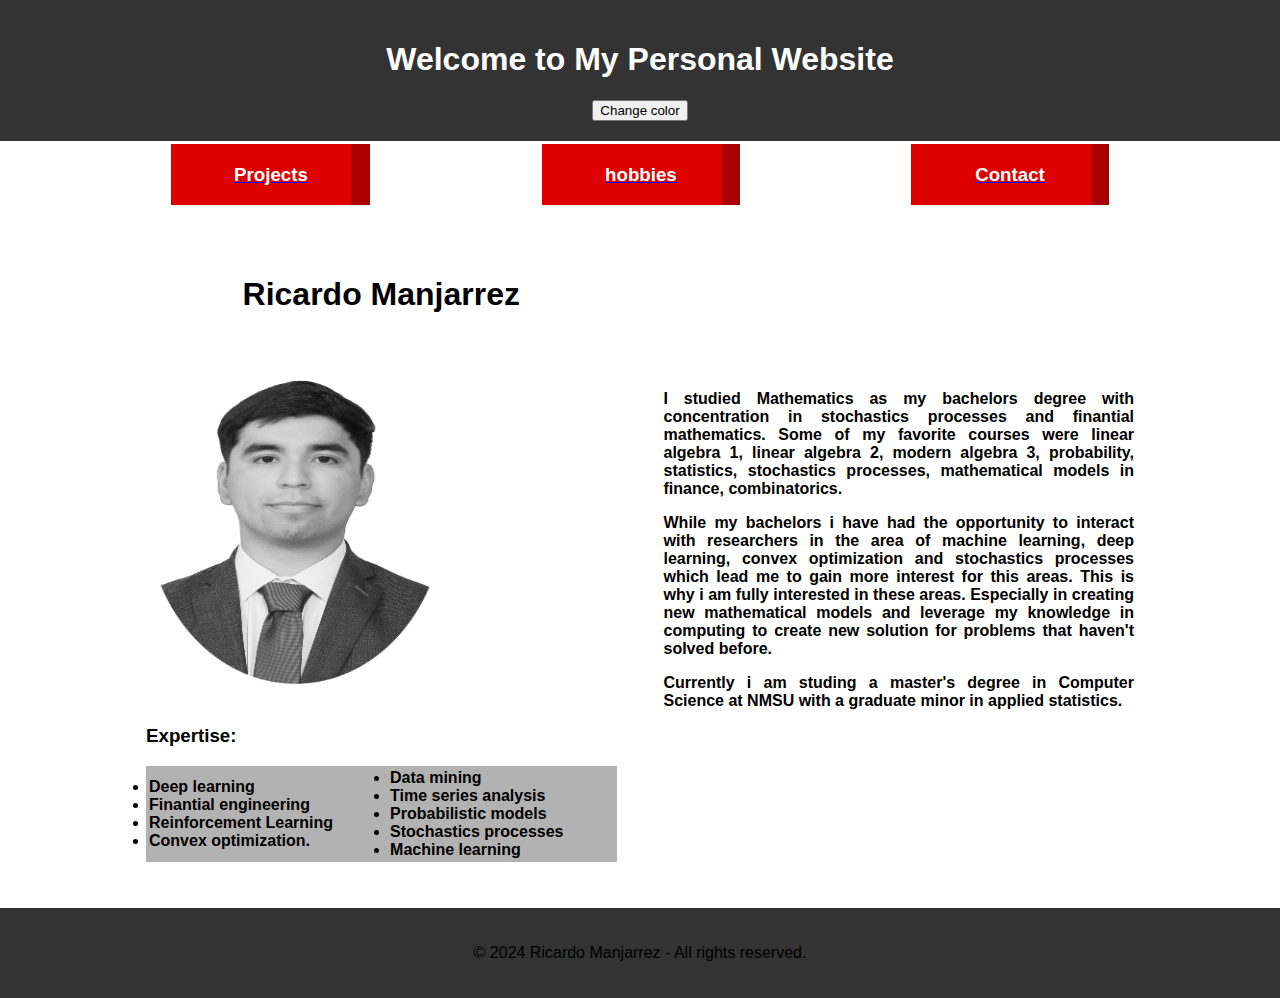
<file: index.html>
<!DOCTYPE html>
<html lang="en">
<head>
    <link rel="stylesheet" href="color.css">
    <meta charset="UTF-8">
    <meta name="viewport" content="width=device-width, initial-scale=1.0">
    <title>Personal Website</title>
</head>
<body>
    <header style="background-color: #333; color: #fff; text-align: center; padding: 20px;">
        <h1>Welcome to My Personal Website</h1>
        <!--Extra Point-->
        <button id="themeToggle">Change color</button>

        <script>
            document.getElementById("themeToggle").onclick = function(){
                document.getElementsByTagName("body")[0].classList.toggle("dark");
            };
        </script>
    </header>
    <table class="urls">
        <tr>
            <th width="300"></th>
            <th id="white1"width="300">
                <a href="projects.html" target="_blank" shape=""><h3 style="color: white;">Projects</h3></a>
            </th>
            <th width="300"></th>
            <th id="white1" width="300">
                <a href="hobbys.html" target="_blank"><h3 style="color: white;">hobbies</h3></a>
            </th>
            <th width="300"></th>
            <th id="white1" width="300">
                <a href="Contact.html" target="_blank"><h3 style="color: white;">Contact</h3></a>
            </th>
            <th width="300"></th>
        </tr>

    </table>
    <table class="table1">
        <tr>
            <th class="block0" width="500">
                    <h1 class="name">Ricardo Manjarrez</h1>
                    <img src="foto ovalada.png" width="300" height="350">
                    <br>
                    <br>
                    <table id="Expertise" width="100%">
                        <tr>
                            <p style="text-align: center;"> <h3>Expertise:</h3></p>
                            <th style="text-align: justify;">
                                <li>
                                    Deep learning 
                                </li>
                                <li>
                                    Finantial engineering
                                </li>
                                <li>
                                    Reinforcement Learning
                                </li>
                                <li>
                                    Convex optimization.
                                </li>
                            </th>
                            <th style="text-align: justify;">
                                <li>
                                    Data mining
                                </li>
                                <li>
                                    Time series analysis
                                </li>
                                <li>
                                    Probabilistic models
                                </li>
                                <li>
                                    Stochastics processes
                                </li>
                                <li>
                                    Machine learning
                                </li>
                            </th>
                        </tr>
                    </table>
            </th>
            <th class="block1" style="text-align: justify;"> 
                I studied <b>Mathematics as my bachelors degree</b> with concentration in stochastics processes and finantial mathematics. Some of my favorite 
                courses were linear algebra 1, linear algebra 2, modern algebra 3, probability, statistics, stochastics processes, 
                mathematical models in finance, combinatorics.
                <p>While my bachelors i have had the opportunity to interact with researchers in the area of machine learning, deep learning, convex optimization
                     and stochastics processes which lead me to gain more interest for this areas. This is why i am fully interested in these areas. Especially 
                    in creating new mathematical models and leverage my knowledge in computing to create new solution for problems that haven't solved before.</p>
                <p>Currently i am studing a <b>master's degree in Computer Science </b>at NMSU with a graduate minor in applied statistics.</p>
            </th>
        </tr>
    </table>
    <footer style="background-color: #333; color: #fff; text-align: center; padding: 20px;">
        <p>&copy; 2024 Ricardo Manjarrez - All rights reserved.</p>
    </footer>
    
</body>
</html>
</file>
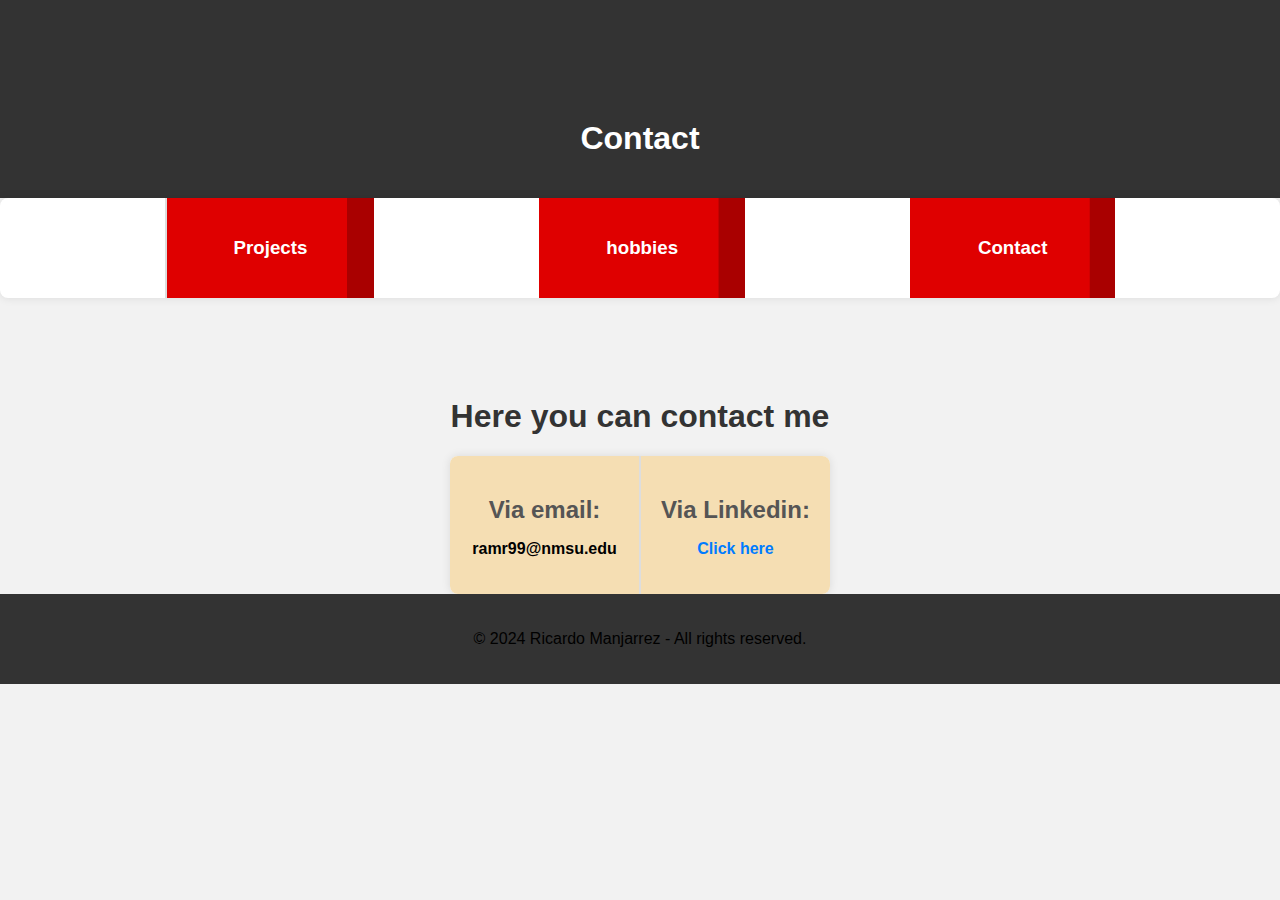
<file: Contact.html>
<!DOCTYPE html>
<html lang="en">
<head>
    <link rel="stylesheet" href="color.css">
    <meta charset="UTF-8">
    <meta name="viewport" content="width=device-width, initial-scale=1.0">
    <title>Contact</title>
    <style>
        body {
            font-family: Arial, sans-serif;
            margin: 0;
            padding: 0;
            background-color: #f2f2f2;
        }
        h1 {
            text-align: center;
            margin-top: 50px;
            color: #333;
        }
        table {
            margin: 0 auto;
            border-collapse: collapse;
            border-radius: 8px;
            overflow: hidden;
            box-shadow: 0 0 10px rgba(0, 0, 0, 0.1);
            background-color: #fff;
        }
        th {
            padding: 20px;
            text-align: center;
        }
        th:first-child {
            border-right: 2px solid #ddd;
        }
        h2 {
            margin-bottom: 10px;
            color: #555;
        }
        a {
            text-decoration: none;
            color: #007bff;
        }
        /* Desktop styles */
        @media screen and (min-width: 768px) {
            h1 {
                margin-top: 100px;
            }
        }

        /* Mobile styles */
        @media screen and (max-width: 767px) {
            h1 {
                margin-top: 30px;
            }
        }
    </style>
</head>
<body>
    <header style="background-color: #333; color: #fff; text-align: center; padding: 20px;">
        <h1 style="color: white;">Contact</h1>
    </header>
    <table class="urls">
        <tr>
            <th width="300"></th>
            <th id="white1"width="300">
                <a href="projects.html" target="_blank" shape=""><h3 style="color: white;">Projects</h3></a>
            </th>
            <th width="300"></th>
            <th id="white1" width="300">
                <a href="hobbys.html" target="_blank"><h3 style="color: white;">hobbies</h3></a>
            </th>
            <th width="300"></th>
            <th id="white1" width="300">
                <a href="Contact.html" target="_blank"><h3 style="color: white;">Contact</h3></a>
            </th>
            <th width="300"></th>
        </tr>
    </table>
    <h1>Here you can contact me</h1>
    <table>
        <tr class="Contact">
            <th width="50%">
                <h2>Via email:</h2>
                <p>ramr99@nmsu.edu</p>
            </th>
            <th width="50%">
                <h2>Via Linkedin:</h2>
                <p><a href="https://www.linkedin.com/in/ricardo-alonso-manjarrez-retes-995b33153/">Click here</a></p>
            </th>
        </tr>
    </table>
    <footer style="background-color: #333; color: #fff; text-align: center; padding: 20px;">
        <p>&copy; 2024 Ricardo Manjarrez - All rights reserved.</p>
    </footer>
</body>
</html>
</file>
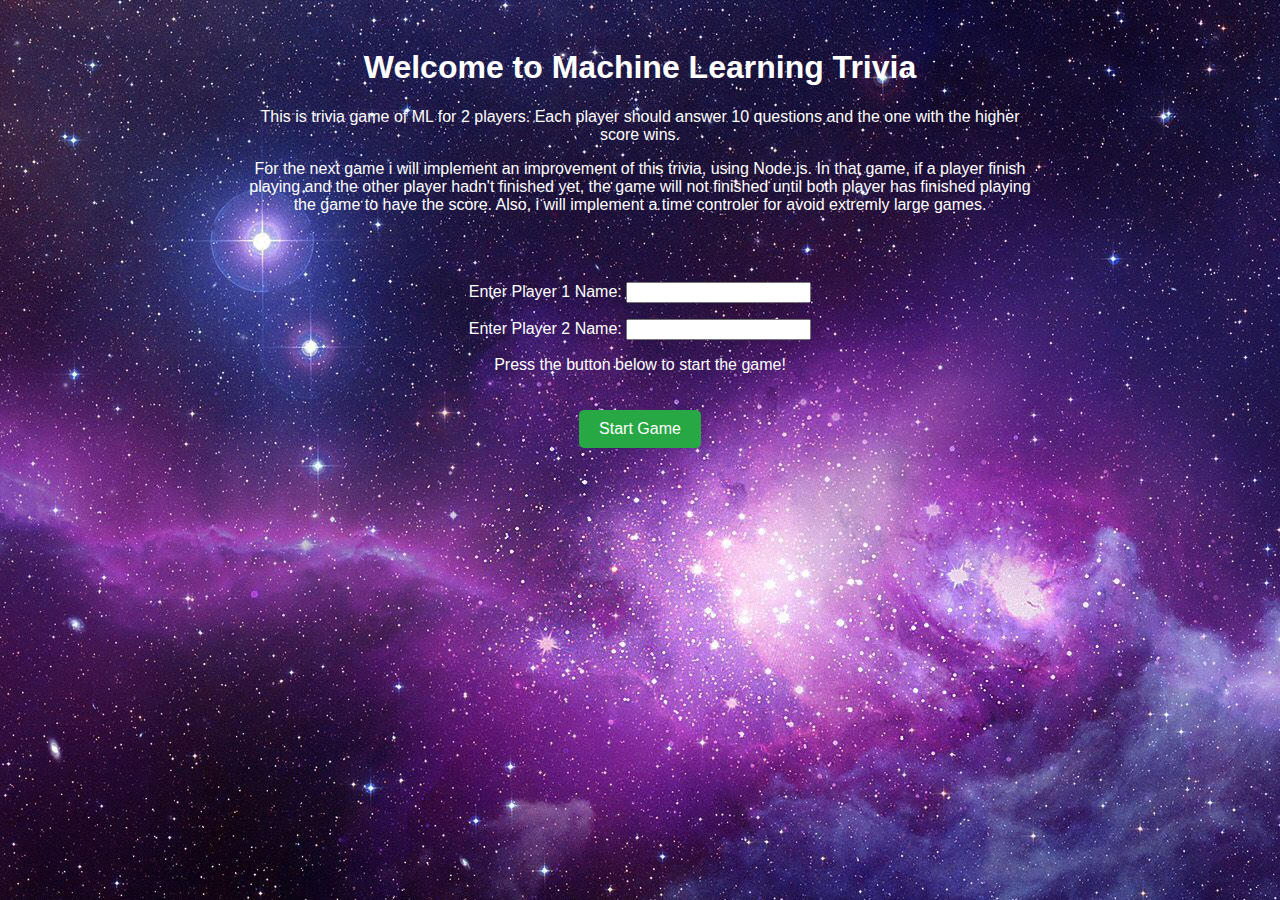
<file: Game.html>
<!DOCTYPE html>
<html lang="en">
<head>
    <meta charset="UTF-8">
    <meta name="viewport" content="width=device-width, initial-scale=1.0">
    <title>Machine Learning Trivia</title>
    <link rel="stylesheet" href="game.css">
</head>
<body>
    <div class="container">
        <div id="main-screen">
            <h1>Welcome to Machine Learning Trivia</h1>
            <p>This is trivia game of ML for 2 players. Each player should answer 10 questions and the one with the higher score wins.</p>
            <p>For the next game i will implement an improvement of this trivia, using Node.js. In that game, if a player finish playing and the other 
                player hadn't finished yet, the game will not finished until both player has finished playing the game to have the score. Also, i will implement
                a time controler for avoid extremly large games.
            </p>
            <p></p>
            <br>
            <br>
            <p>Enter Player 1 Name: <input type="text" id="player1-name"></p>
            <p>Enter Player 2 Name: <input type="text" id="player2-name"></p>
            <p>Press the button below to start the game!</p>
            <button id="start-button">Start Game</button>
        </div>
        <div id="game-screen" style="display: none;">
            <h1>Machine Learning Trivia</h1>
            <p id="question"></p>
            <div id="answer-buttons"></div>
            <p id="player-turn"></p>
            <p><span id="player1-name-display"></span>'s Score: <span id="player1-score">0</span></p>
            <p><span id="player2-name-display"></span>'s Score: <span id="player2-score">0</span></p>
            <button id="next-button" style="display: none;">Next Player</button>
        </div>
        <div id="game-over-screen" style="display: none;">
            <h1>Game Over</h1>
            <p id="winner-message"></p>
            <button id="restart-button">Restart</button>
        </div>
    </div>
    <script src="First.js"></script>
</body>
</html>
</file>
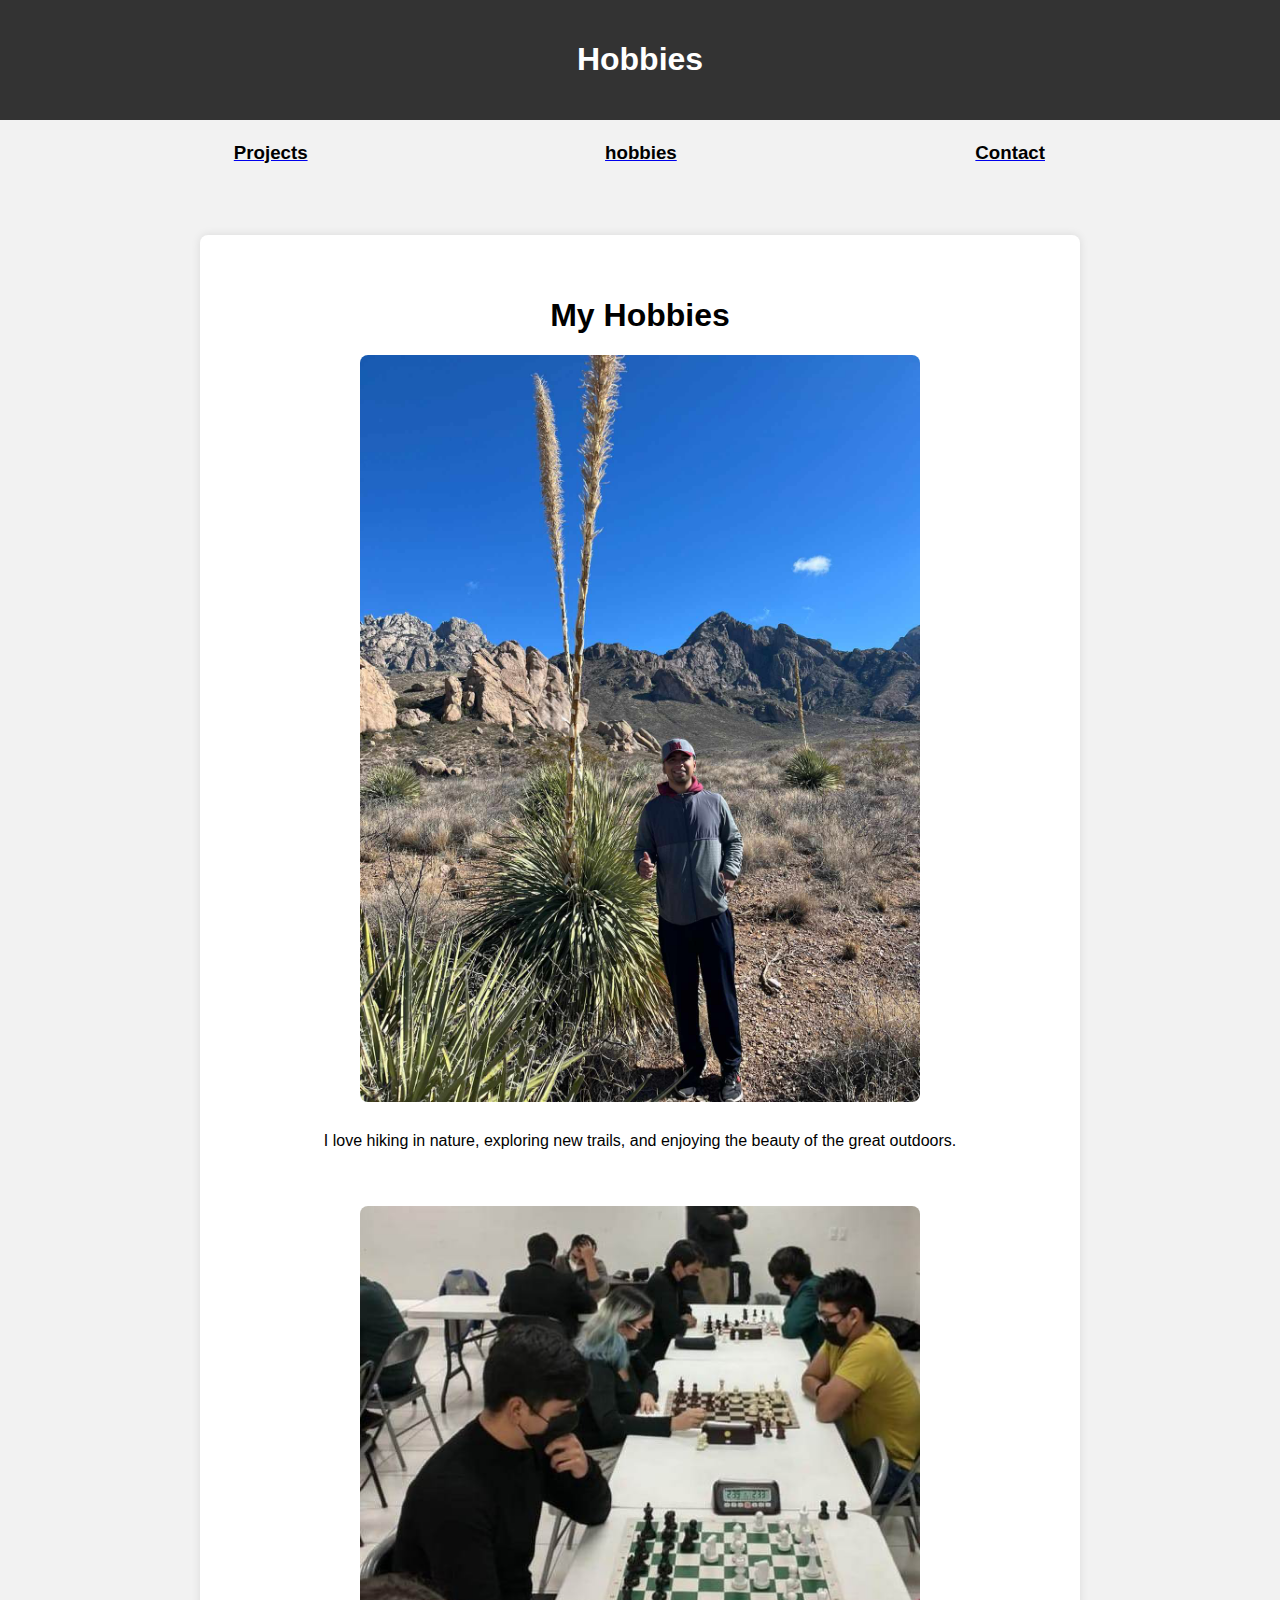
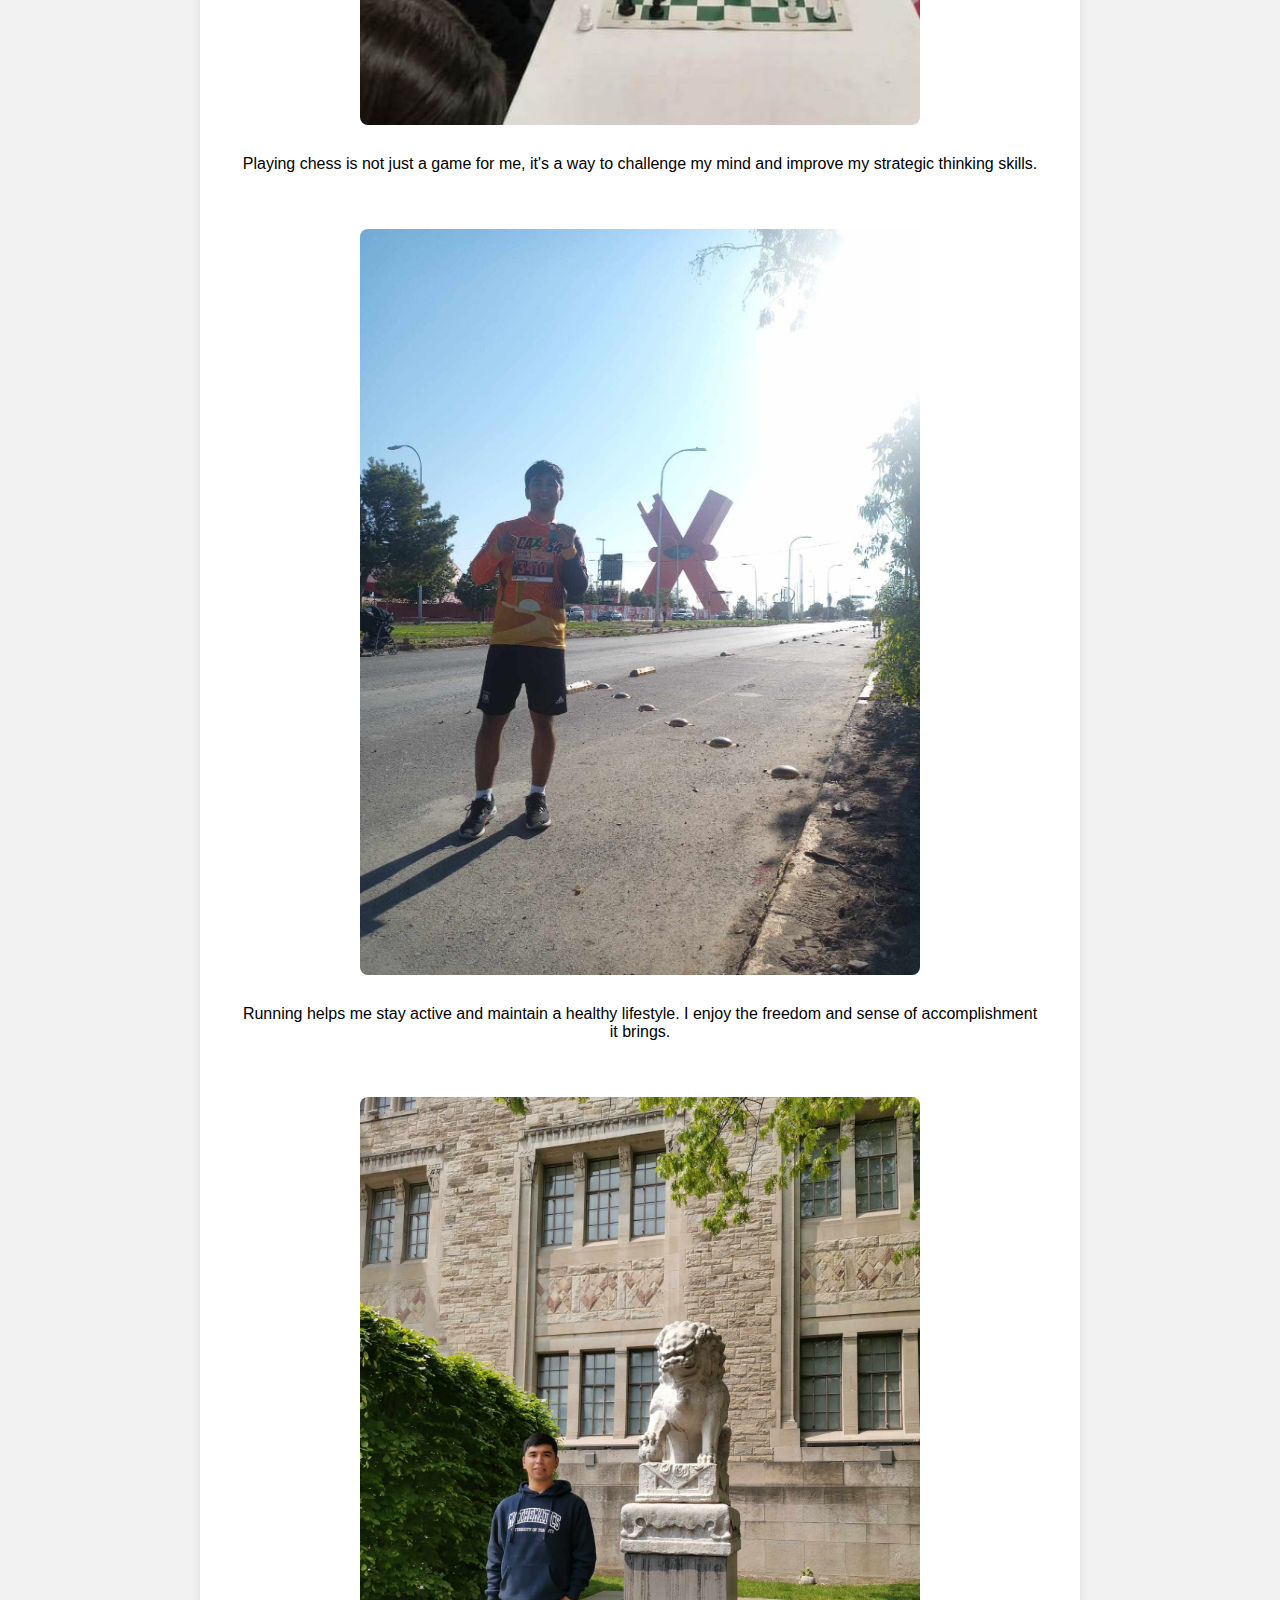
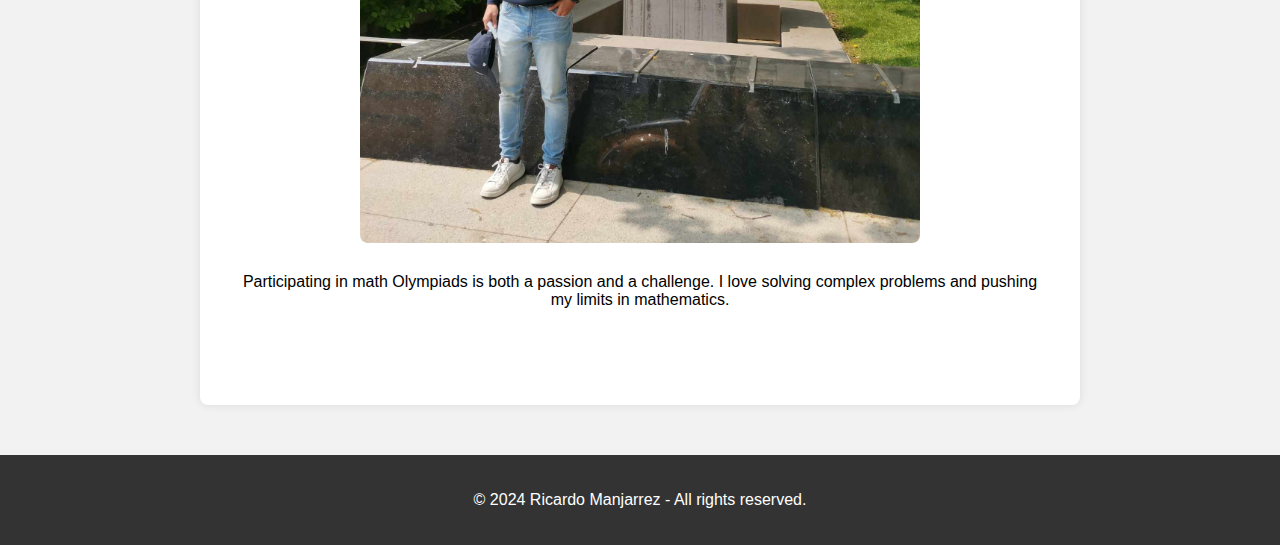
<file: hobbys.html>
<!DOCTYPE html>
<html lang="en">
<head>
    <meta charset="UTF-8">
    <meta name="viewport" content="width=device-width, initial-scale=1.0">
    <title>My Hobbies</title>
    <style>
        body {
            font-family: Arial, sans-serif;
            margin: 0;
            padding: 0;
            background-color: #f2f2f2;
        }
        .container {
            max-width: 800px;
            margin: 50px auto;
            padding: 20px;
            background-color: #fff;
            border-radius: 8px;
            box-shadow: 0 0 10px rgba(0, 0, 0, 0.1);
        }
        h1, p {
            text-align: center;
        }
        .hobby {
            margin-bottom: 40px;
        }
        .hobby img {
            max-width: 100%;
            border-radius: 8px;
        }
        .hobby p {
            margin-top: 10px;
        }
        /* Desktop styles */
    @media screen and (min-width: 768px) {
    .container {
        padding: 40px;
    }
    .hobby {
        display: flex;
        align-items: center;
        flex-direction: column;
    }
    .hobby img {
        max-width: 70%;
        margin-bottom: 20px;
    }
    .hobby p {
        text-align: center;
    }
    }

    /* Mobile styles */
    @media screen and (max-width: 767px) {
    .container {
        padding: 20px;
    }
    .hobby {
        flex-direction: column;
        align-items: center;
    }
    .hobby img {
        margin-bottom: 10px;
    }
    }
    </style>
</head>
<body>
    <header style="background-color: #333; color: #fff; text-align: center; padding: 20px;">
        <h1>Hobbies</h1>
    </header>
    <table class="urls">
        <tr>
            <th width="300"></th>
            <th id="white1"width="300">
                <a href="projects.html" target="_blank" shape=""><h3 style="color: black;">Projects</h3></a>
            </th>
            <th width="300"></th>
            <th id="white1" width="300">
                <a href="hobbys.html" target="_blank"><h3 style="color: black;">hobbies</h3></a>
            </th>
            <th width="300"></th>
            <th id="white1" width="300">
                <a href="Contact.html" target="_blank"><h3 style="color: black;">Contact</h3></a>
            </th>
            <th width="300"></th>
        </tr>
    </table>
    <div class="container">
        <h1>My Hobbies</h1>
        <div class="hobby">
            <img src="Hiking.jpg" alt="Hiking">
            <p>I love hiking in nature, exploring new trails, and enjoying the beauty of the great outdoors.</p>
        </div>
        <div class="hobby">
            <img src="chess.jpg" alt="Playing Chess">
            <p>Playing chess is not just a game for me, it's a way to challenge my mind and improve my strategic thinking skills.</p>
        </div>
        <div class="hobby">
            <img src="running.jpg" alt="Running">
            <p>Running helps me stay active and maintain a healthy lifestyle. I enjoy the freedom and sense of accomplishment it brings.</p>
        </div>
        <div class="hobby">
            <img src="olympiads.jpg" alt="Math Olympiads">
            <p>Participating in math Olympiads is both a passion and a challenge. I love solving complex problems and pushing my limits in mathematics.</p>
        </div>
    </div>
    <footer style="background-color: #333; color: #fff; text-align: center; padding: 20px;">
        <p>&copy; 2024 Ricardo Manjarrez - All rights reserved.</p>
    </footer>
</body>
</html>
</file>
<file: color.css>
/* General styles */
body {
    background-color: white;
    font-family: Arial, sans-serif;
    margin: 0;
    padding: 0;
}

h1 {
    color: white;
    text-align: center;
}

div {
    color: brown;
}

p {
    color: black;
}

.name {
    color: black;
}

.block0 {
    background-color: white;
}

.block1 {
    background-color: white;
    text-align: center;
}

.urls {
    background-color: white;
    border-color: white;
    border-spacing: 3px;
}

.Contact {
    background-color: wheat;
}

.table1 {
    border-spacing: 45px;
    margin-left: 100px;
    margin-right: 100px;
}

#white1 {
    background-image: url(Red2.png);
}

#division1 {
    background-color: red;
}

#Expertise {
    background-color: rgba(168, 168, 168, 0.89);
}

#Title {
    background-image: url(Red.png);
}

.flex-cointainers {
    display: flex;
    justify-content: center;
}

.dark {
    background-color: black; 
    color: white; 
}

/* Using media to style on mobile and desktop*/
/* Desktop styles */
@media screen and (min-width: 768px) {
    .table1 {
        display: flex;
        justify-content: space-between;
        align-items: center;
    }
    .block0, .block1 {
        width: 48%;
        text-align: justify;
    }
}

/* Mobile styles */
@media screen and (max-width: 767px) {
    .table1 {
        padding: 10px;
    }
    img{
        max-width: 100%;
        height: auto;
    }
}
</file>
<file: game.css>
body {
    background-color: #f0f0f0;
    font-family: Arial, sans-serif;
    background: url(Stars.jpg);
}

.container {
    text-align: center;
    max-width: 800px;
    margin: 0 auto;
    padding: 20px;
}

#main-screen {
    display: block;
}

#game-screen,
#game-over-screen {
    display: none;
}

h1 {
    color: white;
}

p {
    color: white;
}

#question {
    font-size: 20px;
    margin-bottom: 20px;
}

#answer-buttons button {
    display: block;
    width: 100%;
    max-width: 400px;
    margin: 10px auto;
    padding: 10px 20px;
    font-size: 16px;
    border: none;
    border-radius: 5px;
    background-color: #007bff;
    color: #fff;
    cursor: pointer;
    transition: background-color 0.3s;
}

#answer-buttons button:hover {
    background-color: rgb(13, 136, 13);
}

#player-turn {
    font-size: 25px;
    margin-top: 20px;
}

#player1-score,
#player2-score {
    font-weight: bold;
}

#next-button,
#restart-button,
#start-button {
    margin-top: 20px;
    padding: 10px 20px;
    font-size: 16px;
    border: none;
    border-radius: 5px;
    background-color: #28a745;
    color: #fff;
    cursor: pointer;
    transition: background-color 0.3s;
}

#next-button:hover,
#restart-button:hover,
#start-button:hover {
    background-color: #218838;
}

#game-over-screen h1 {
    color: white;
}

#winner-message {
    font-size: 24px;
    margin-bottom: 20px;
}
</file>
